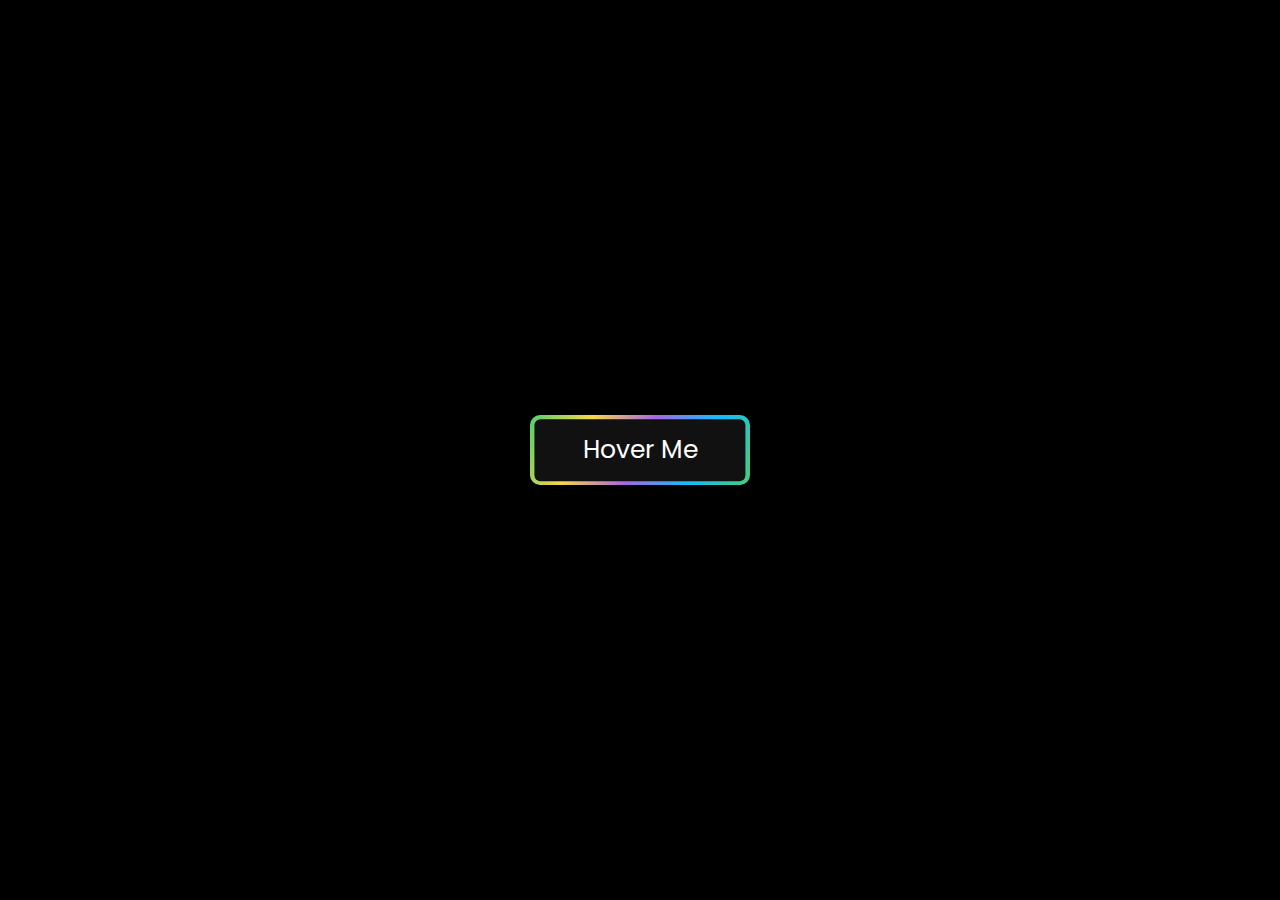
<file: y2/index.html>
<html lang="en">
<head>
    <meta charset="UTF-8">
    <meta http-equiv="X-UA-Compatible" content="IE=edge">
    <meta name="viewport" content="width=device-width, initial-scale=1.0">
    <link rel="stylesheet" href="./style.css">
    <title>Document</title>
</head>
<body>
    <div class="btn">
        <a href="#"><span>Hover Me</span></a>
    </div>
</body>
</html>
</file>
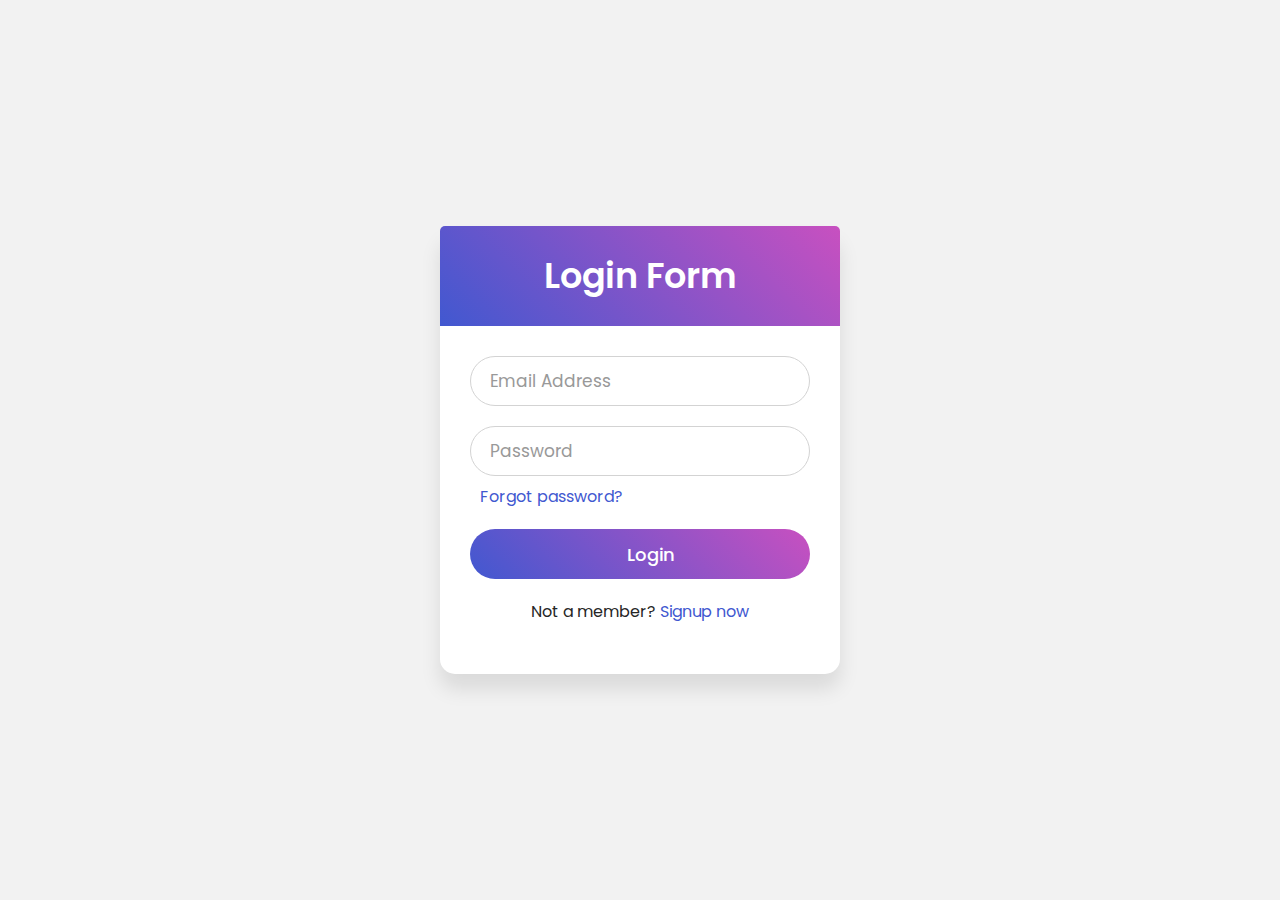
<file: y3/index.html>
<html lang="en">
<head>
    <meta charset="UTF-8">
    <meta http-equiv="X-UA-Compatible" content="IE=edge">
    <meta name="viewport" content="width=device-width, initial-scale=1.0">
    <link rel="stylesheet" href="./style.css">
    <title>Document</title>
</head>
<body>
    <div class="wrapper">
        <div class="title">Login Form</div>
        <form action="#">
            <div class="field">
                <input type="text" required>
                <label>Email Address</label>
            </div>
            <div class="field">
                <input type="password" required>
                <label>Password</label>
            </div>
            <div class="pass-link"><a href="#">Forgot password?</a></div>
            <div class="field">
                <input type="submit" value="Login"/>
            </div>
            <div class="signup-link">Not a member? <a href="#">Signup now</a></div>
        </form>
    </div>
</body>
</html>
</file>
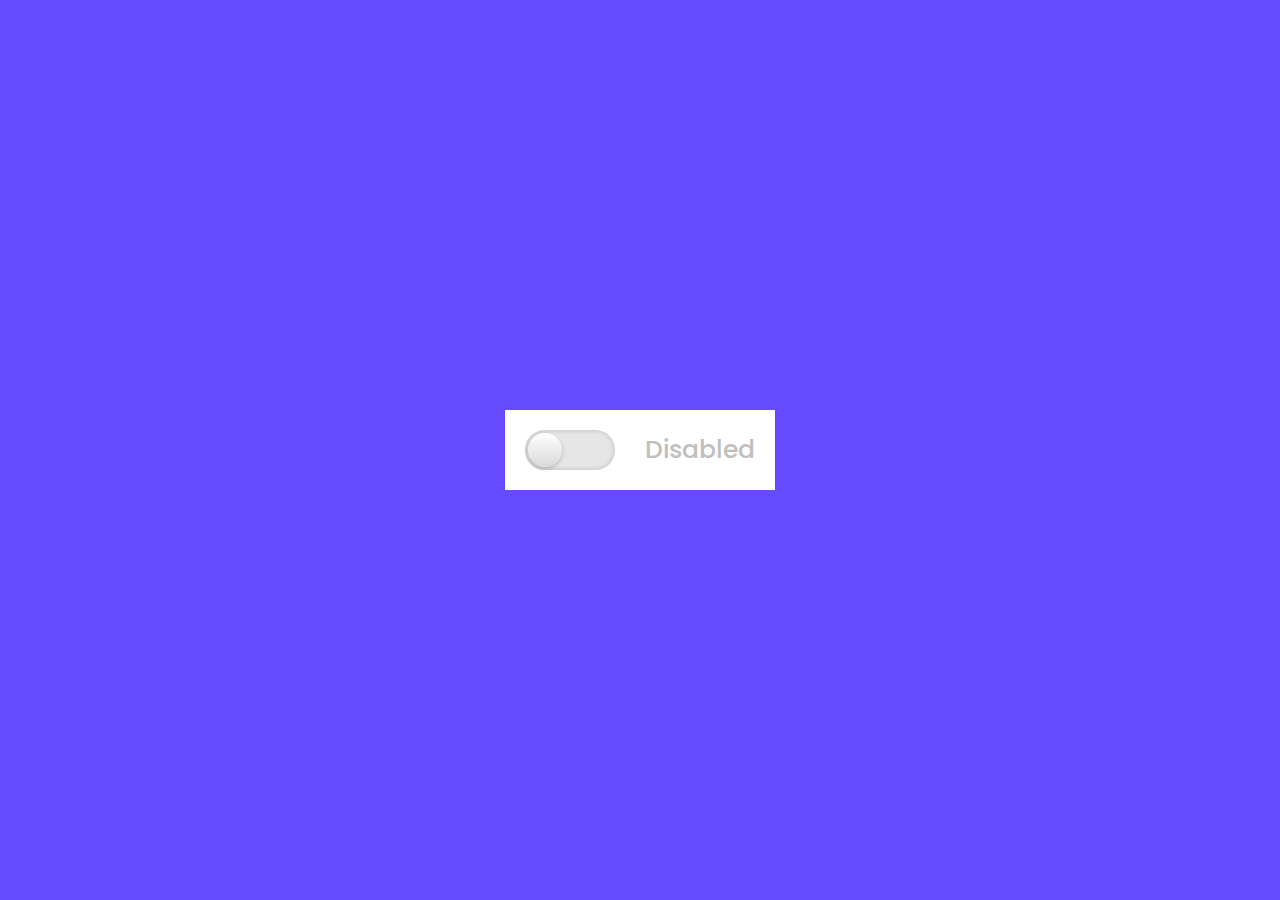
<file: y5/index.html>
<html lang="en">
<head>
    <meta charset="UTF-8">
    <meta http-equiv="X-UA-Compatible" content="IE=edge">
    <meta name="viewport" content="width=device-width, initial-scale=1.0">
    <link rel="stylesheet" href="./style.css">
    <title>Document</title>
</head>
<body>
    <div class="checkbox">
        <input type="checkbox" id="click"/>
        <label for="click" class="text"></label>
    </div>
</body>
</html>
</file>
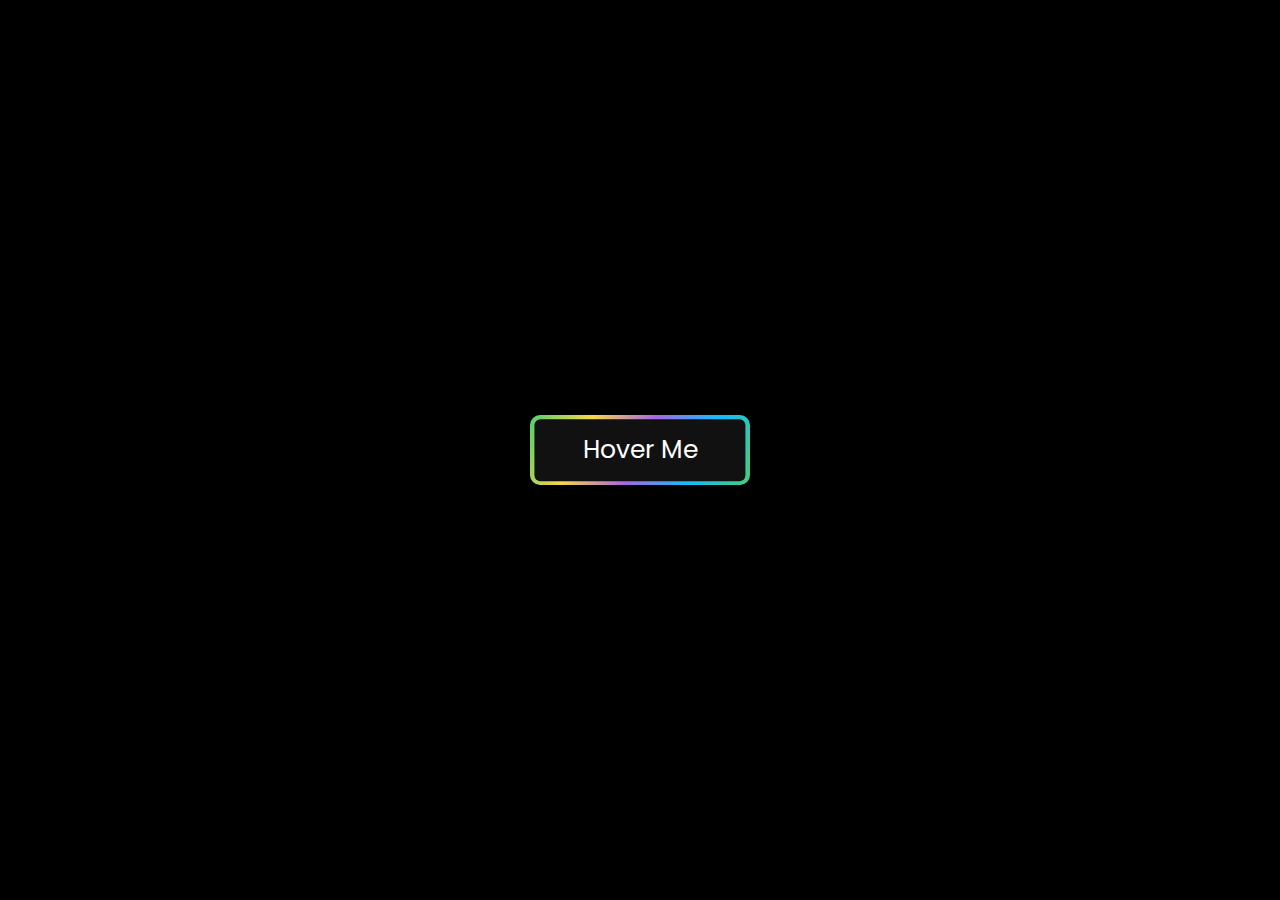
<file: y2/review.html>
<html lang="en">
<head>
    <meta charset="UTF-8">
    <meta http-equiv="X-UA-Compatible" content="IE=edge">
    <meta name="viewport" content="width=device-width, initial-scale=1.0">
    <link rel="stylesheet" href="./style.css">
    <title>Document</title>
</head>
<body>
    <div class="btn">
        <a href="#"><span>Hover Me</span></a>
    </div>
</body>
</html>
</file>
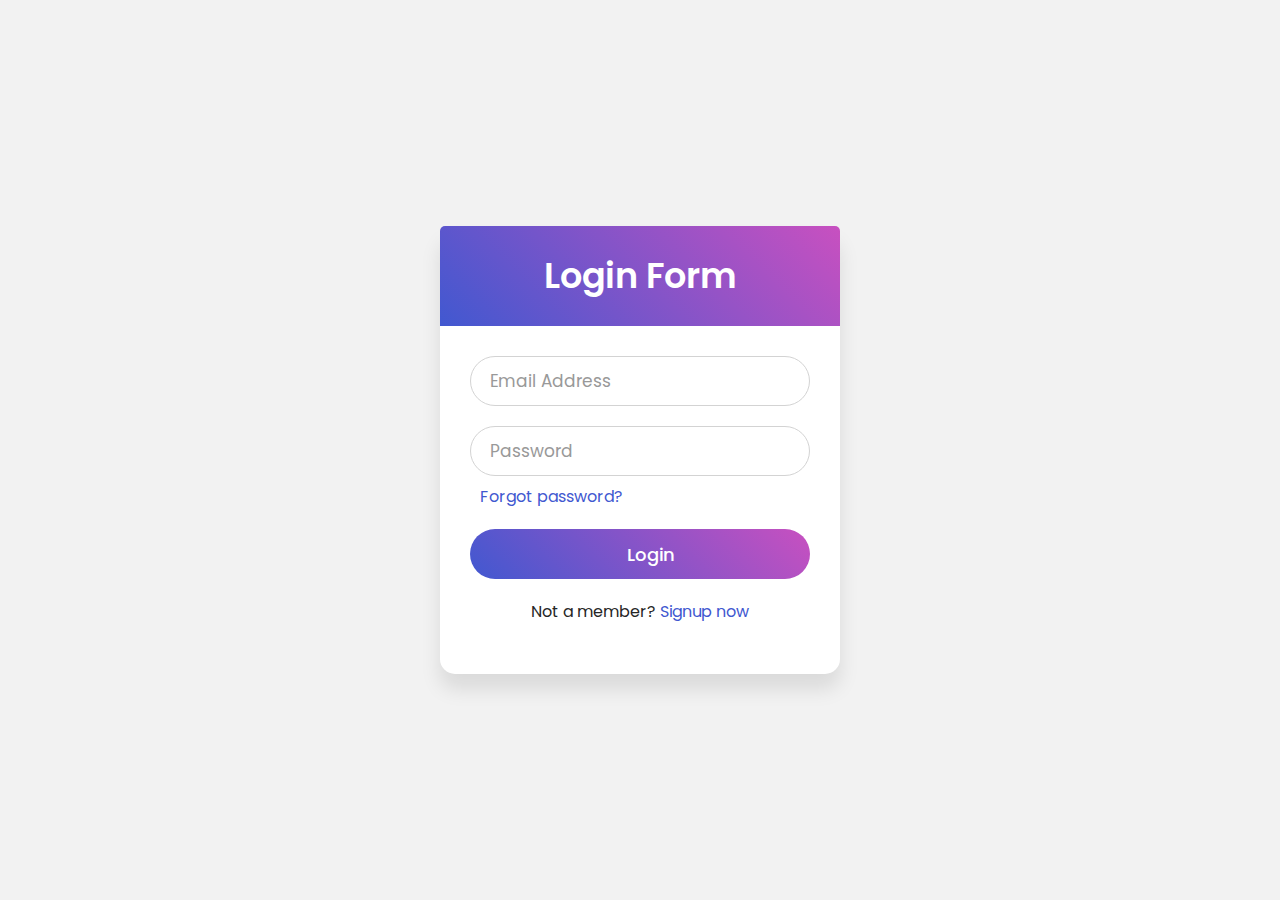
<file: y3/review.html>
<html lang="en">
<head>
    <meta charset="UTF-8">
    <meta http-equiv="X-UA-Compatible" content="IE=edge">
    <meta name="viewport" content="width=device-width, initial-scale=1.0">
    <link rel="stylesheet" href="./review.css">
    <title>Document</title>
</head>
<body>
    <div class="wrapper">
        <div class="title">Login Form</div>
        <form action="#">
            <div class="field">
                <input type="text" required>
                <label>Email Address</label>
            </div>
            <div class="field">
                <input type="password" required>
                <label>Password</label>
            </div>
            <div class="pass-link"><a href="#">Forgot password?</a></div>
            <div class="field">
                <input type="submit" value="Login"/>
            </div>
            <div class="signup-link">Not a member? <a href="#">Signup now</a></div>
        </form>
    </div>
</body>
</html>
</file>
<file: y2/style.css>
@import url('https://fonts.googleapis.com/css?family=Poppins:400,500,600,700&display=swap');
* {
    margin: 0;
    padding: 0;
    font-family: 'Poppins', sans-serif;
}

html, body {
    display: grid;
    height: 100%;
    place-items: center;
    background: #000;
}

.btn a {
    position: relative;
    display: block;
    height: 70px;
    width: 220px;
    background: linear-gradient(115deg, #4fcf70, #fad648, #a767e5, #12bcfe, #44ce7b);
    text-align: center;
    border-radius: 10px;
}

.btn a span {
    height: 88%;
    width: 96%;
    background: #111;
    display: block;
    position: absolute;
    top: 50%;
    left: 50%;
    transform: translate(-50%, -50%);
    border-radius: 6px;
    line-height: 62px;
    color: #fff;
    font-size: 25px;
}

.btn a:hover {
    animation: animate 0.4s linear infinite;
}

@keyframes animate {
    100% {
        filter: hue-rotate(-360deg);
    }
}
</file>
<file: y3/style.css>
@import url('https://fonts.googleapis.com/css?family=Poppins:400,500,600,700&display=swap');
* {
    margin: 0;
    padding: 0;
    box-sizing: border-box;
    font-family: 'Poppins', sans-serif;
}

html,body {
    display: grid;
    height: 100%;
    place-items: center;
    background: #f2f2f2;
}

.wrapper {
    width: 400px;
    background: #fff;
    border-radius: 15px;
    box-shadow: 0px 15px 20px rgba(0,0,0,0.1);
}

.wrapper .title {
    color: #fff;
    font-size: 35px;
    font-weight: 600;
    text-align: center;
    line-height: 100px;
    border-radius: 5px 5px 0px 0px;
    background: linear-gradient(-135deg, #c850c0, #4158d0);
}

.wrapper form {
    padding: 10px 30px 50px 30px;
}

.wrapper form .field {
    position: relative;
    height: 50px;
    width: 100%;
    margin-top: 20px;
}

.wrapper form .field input {
    height: 100%;
    width: 100%;
    padding-left: 20px;
    border-radius: 25px;
    outline: none;
    font-size: 17px;
    border: 1px solid lightgrey;
    transition: all 0.3s ease;
}

.wrapper form .field input:focus,
.wrapper form .field input:valid {
    border-color: #4158d0;
}

.wrapper form .field label {
    position: absolute;
    top: 50%;
    left: 20px;
    font-size: 17px;
    color: #999;
    transform: translateY(-50%);
    pointer-events: none;
    transition: all 0.3s ease;
}

.wrapper form .field input:focus ~ label,
.wrapper form .field input:valid ~ label {
    top: 0%;
    color: #4158d0;
    font-size: 16px;
    background-color: #fff;
    transform: translateY(-50%);
}

.wrapper signup-link,
.wrapper form .pass-link {
    color: #4158d0;
    margin: 5px 0 0 10px;
}

.wrapper form .field input[type="submit"] {
    color: #fff;
    background: linear-gradient(-135deg, #c850c0, #4158d0);
    font-size: 18px;
    font-weight: 500;
    border: none;
    padding-left: none;
    cursor: pointer;
    transition: all 0.3s ease;
}

.wrapper form .field input[type="submit"]:active {
    transform: scale(0.95);
}

.wrapper form .pass-link {
    color: #4158d0;
    margin: 8px 0 0 10px;
}

.wrapper form .signup-link {
    text-align: center;
    margin-top: 20px;
    color: #262626;
}

.wrapper form .pass-link a,
.wrapper form .signup-link a {
    color: #4158d0;
    text-decoration: none;
}

.wrapper form .pass-link a:hover,
.wrapper form .signup-link a:hover {
    text-decoration: underline;
}
</file>
<file: y5/style.css>
@import url('https://fonts.googleapis.com/css?family=Poppins:400,500,600,700&display=swap');

* {
    margin: 0;
    padding: 0;
    box-sizing: border-box;
    font-family: 'Poppins', sans-serif;
}

html,body {
    display: grid;
    height: 100%;
    place-items: center;
    background: #664AFF;
}

.checkbox {
    height: 80px;
    width: 270px;
    background: #fff;
    display: flex;
    align-items: center;
    padding: 20px;
    justify-content: space-between;
}

.checkbox input {
    position: relative;
    height: 40px;
    width: 90px;
    outline: none;
    background: #e6e6e6;
    -webkit-appearance: none;
    border-radius: 50px;
    box-shadow: inset 0 0 5px rgba(0,0,0,0.2);
    transition: 0.4s cubic-bezier(0.68, -0.55, 0.265, 1.55);
}

input:checked {
    background: #664AFF;
}

.checkbox input:before {
    height: 100%;
    width: 40px;
    left: 0;
    position: absolute;
    content: "";
    background: linear-gradient(#fff,#f2f2f2, #e6e6e6, #d9d9d9);
    border-radius: 50px;
    box-shadow: 0 2px 5px rgba(0,0,0,0.2);
    transform: scale(0.85);
    transition: 0.4s cubic-bezier(0.68, -0.55, 0.265, 1.55);
}

input:checked:before {
    left: 50px;
}

.checkbox .text:before {
    content: "Disabled";
    font-size: 25px;
    font-weight: 500;
    color: #bfbfbf;
}

input:checked ~ .text:before {
    content: "Enabled";
    font-size: 26px;
    color: #664AFF;
}
</file>
<file: y3/review.css>
@import url('https://fonts.googleapis.com/css?family=Poppins:400,500,600,700&display=swap');

* {
    margin: 0;
    padding: 0;
    box-sizing: border-box;
    font-family: 'Poppins', sans-serif;
}

html,body {
    display: grid;
    height: 100%;
    place-items: center;
    background-color: #f2f2f2;
}

.wrapper {
    width: 400px;
    background: #fff;
    border-radius: 15px;
    box-shadow: 0px 15px 20px rgba(0,0,0,0.1);
}

.wrapper .title {
    color: #fff;
    font-size: 35px;
    font-weight: 600;
    text-align: center;
    line-height: 100px;
    border-radius: 5px 5px 0px 0px;
    background: linear-gradient(-135deg, #c850c0, #4158d0);
}

.wrapper form {
    padding: 10px 30px 50px 30px;
}

.wrapper form .field {
    position: relative;
    height: 50px;
    width: 100%;
    margin-top: 20px;
}

.wrapper form .field input {
    height: 100%;
    width: 100%;
    padding-left: 20px;
    border-radius: 25px;
    outline: none;
    font-size: 17px;
    border: 1px solid lightgrey;
    transition: all 0.3 ease;
}

.wrapper form .field input:focus,
.wrapper form .field input:valid {
    border-color: #4158d0;
}

.wrapper form .field label {
    position: absolute;
    top: 50%;
    left: 20px;
    font-size: 17px;
    color: #999;
    transform: translateY(-50%);
    pointer-events: none;
    transition: all 0.3s ease;
}

.wrapper form .field input:focus ~ label,
.wrapper form .field input:valid ~ label {
    top: 0%;
    color: #4158d0;
    font-size: 16px;
    background-color: #fff;
    transform: translateY(-50%);
}

.wrapper signup-link,
.wrapper form .pass-link {
    color: #4158d0;
    margin: 5px 0 0 10px;
}

.wrapper form .field input[type="submit"] {
    color: #fff;
    background: linear-gradient(-135deg, #c850c0, #4158d0);
    font-size: 18px;
    font-weight: 500;
    border: none;
    padding-left: none;
    cursor: pointer;
    transition: all 0.3 ease;
}

.wrapper form .field input[type="submit"]:active {
    transform: scale(0.95);
}

.wrapper form .pass-link {
    color: #4158d0;
    margin: 8px 0 0 10px;
}

.wrapper form .signup-link {
    text-align: center;
    margin-top: 20px;
    color: #262626;
}

.wrapper form .pass-link a,
.wrapper form .signup-link a {
    color: #4158d0;
    text-decoration: none;
}

.wrapper form .pass-link a:hover,
.wrapper form .signup-link a:hover {
    text-decoration: underline;
}
</file>
